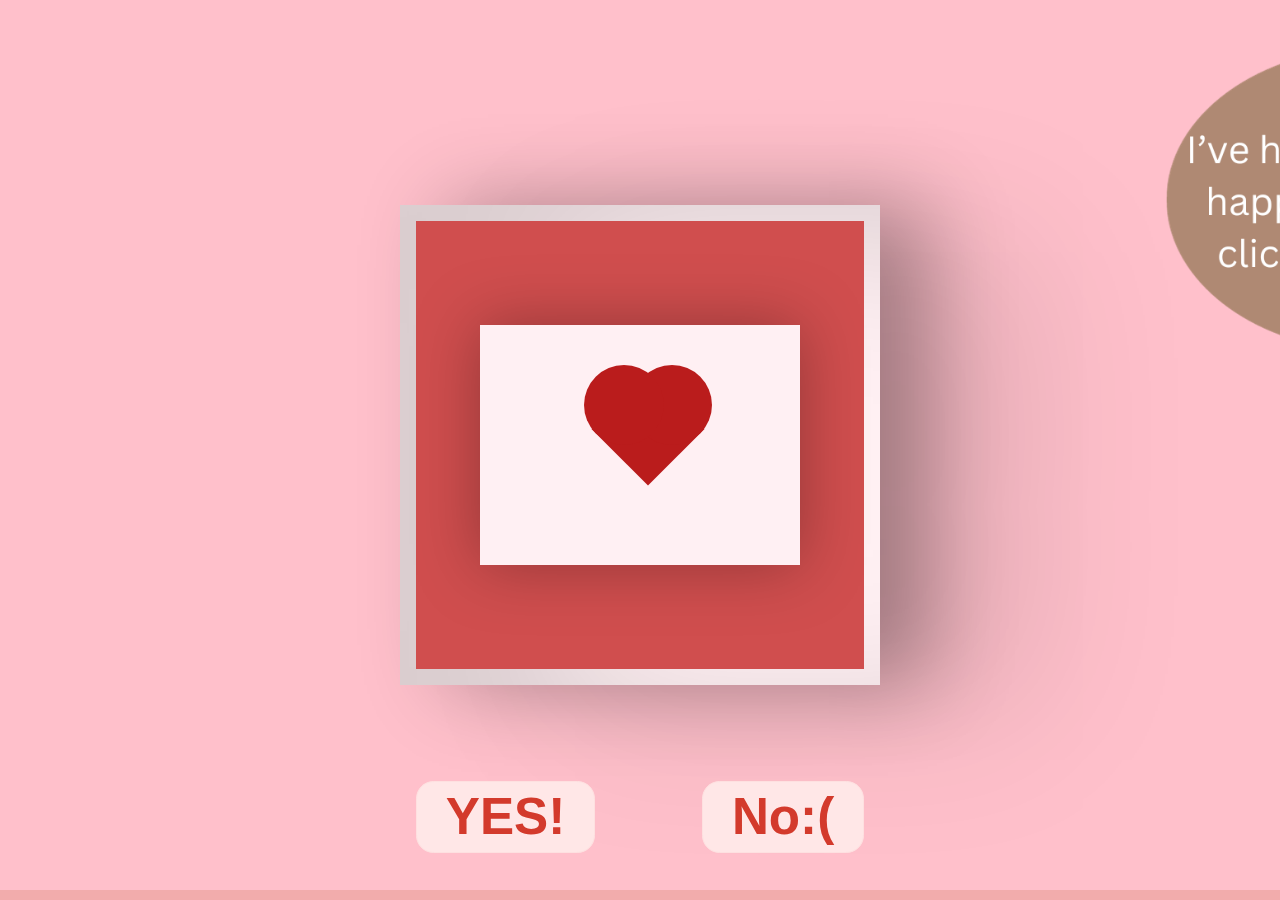
<file: index.html>
<!DOCTYPE html>
<html lang="en">
<head>
    <meta charset="UTF-8">
    <meta name="viewport" content="width=device-width, initial-scale=1.0">
    <title>Valentine's Day Card</title>
    <style>
        body {
            background-image: url("background.png");
            background-repeat: no-repeat;
            background-size: cover;
        }
    </style>
    <link rel="stylesheet" href="card.css">
</head>
<body>
    <div>
    <div class="valentines-day-card" style="flex-direction: column;">
        <input id="open" type="checkbox">
        <label class="open" for="open"></label>
        <div class="card-front">
            <div class="note"></div>
        </div>
        <div class="card-inside">
            <div class="text-one">Will you be my</div>
            <div class="heart"></div>
            <div class="smile"></div>
            <div class="eyes"></div>
        </div>
    <div class="" style="display: flex; flex-direction: row; padding-top:50px; justify-content: space-between;">
        <button class="button-45" style="margin: 10px;" role="button" onclick="window.location.href = 'yay.html';">YES!</button>
        <button class="button-45" style="margin: 10px;" onclick="window.location.href = 'nay.html';">No:(</button>
    </div>
    </div>
</div>
    </body>

    </html>
</file>
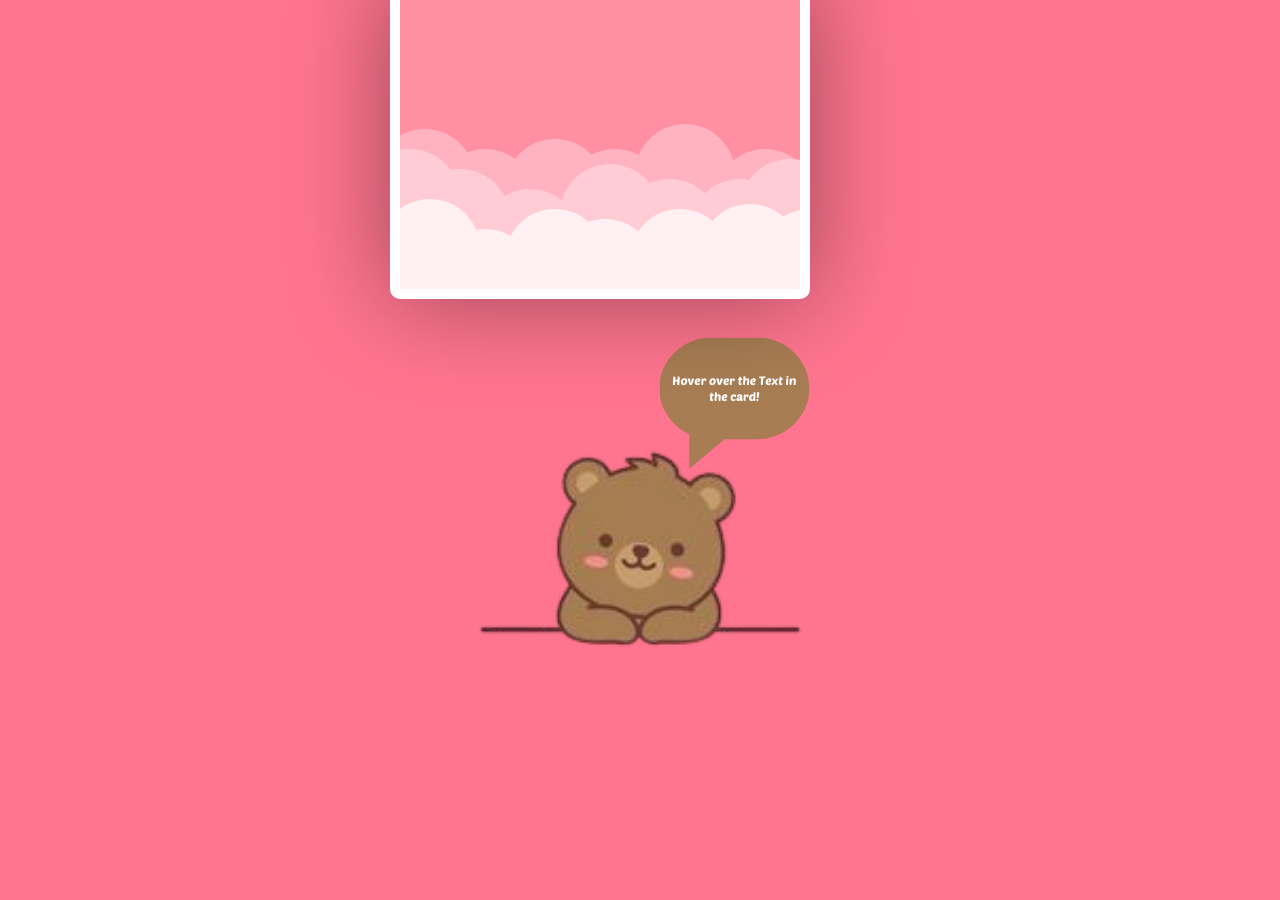
<file: cardanimation.html>
<!DOCTYPE html>
<html lang="en">
<head>
    <meta charset="UTF-8">
    <meta name="viewport" content="width=device-width, initial-scale=1.0">
    <title>Document</title>
</head>
<body>
<link rel="stylesheet" href="cardanimation.css">
    <div class="happy-valentines">
        <div class="valentines-day-card">
          <div class="clouds"></div>
          <div class="hearts">
            <div class="heartOne">
              <div class="left-side"></div>
              <div class="right-side"></div>
            </div>
            <div class="heartTwo">
              <div class="left-side"></div>
              <div class="right-side"></div>
            </div>
                <div class="heartThree">
              <div class="left-side"></div>
              <div class="right-side"></div>
            </div>
             <div class="heartFour">
              <div class="left-side"></div>
              <div class="right-side"></div>
            </div>
             <div class="heartFive">
             <div class="left-side"></div>
              <div class="right-side"></div>
            </div>
          </div>
          <div class="text"><span>Happy Valentine's Day! <br> Sonu</div>
        </div>
        <img src="hover.png" alt="" srcset="">
        </div>

</body>
</html>
</file>
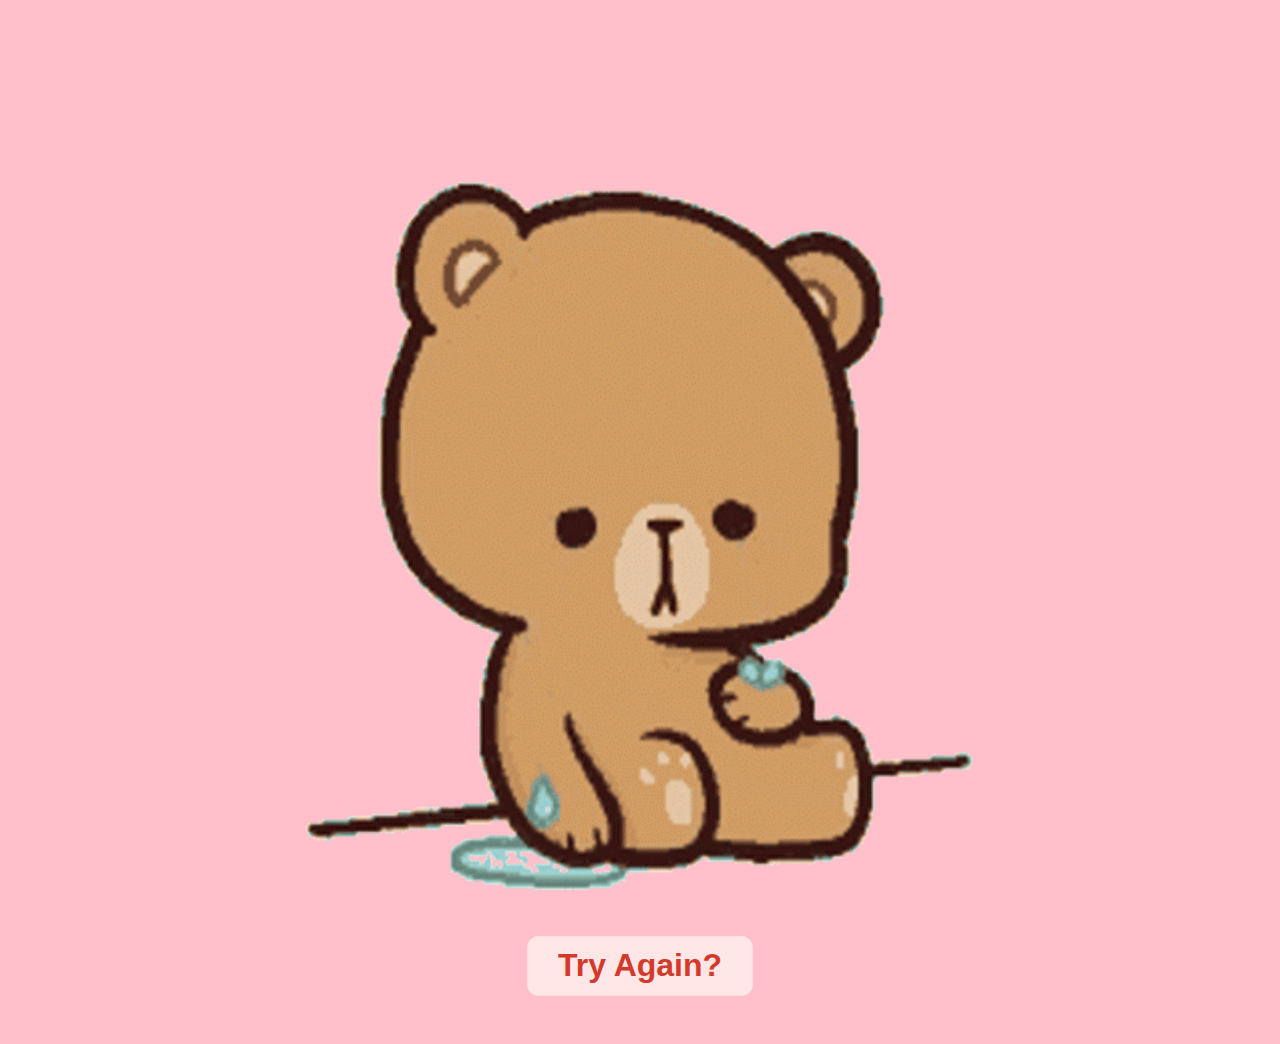
<file: nay.html>
<!DOCTYPE html>
<html lang="en">
<head>
    <meta charset="UTF-8">
    <meta name="viewport" content="width=device-width, initial-scale=1.0">
    <title>Yay</title>
    <style>
/* CSS */
.button-45 {
  align-items: center;
  background-color: #FFE7E7;
  background-position: 0 0;
  border: 1px solid #FEE0E0;
  border-radius: 11px;
  box-sizing: border-box;
  color: #D33A2C;
  cursor: pointer;
  display: flex;
  font-size: 2rem;
  font-weight: 700;
  line-height: 33.4929px;
  list-style: outside url(https://www.smashingmagazine.com/images/bullet.svg) none;
  padding: 12px 30px;
  text-align: left;
  text-decoration: none;
  text-shadow: none;
  text-underline-offset: 1px;
  transition: border .2s ease-in-out,box-shadow .2s ease-in-out;
  user-select: none;
  -webkit-user-select: none;
  touch-action: manipulation;
  white-space: nowrap;
  word-break: break-word;
}

.button-45:active,
.button-45:hover,
.button-45:focus {
  outline: 0;
}


.button-45:active {
  background-color: #D33A2C;
  box-shadow: rgba(0, 0, 0, 0.12) 0 1px 3px 0 inset;
  color: #FFFFFF;
}

.button-45:hover {
  background-color: #FFE3E3;
  border-color: #FAA4A4;
}

.button-45:active:hover,
.button-45:focus:hover,
.button-45:focus {
  background-color: #D33A2C;
  box-shadow: rgba(0, 0, 0, 0.12) 0 1px 3px 0 inset;
  color: #FFFFFF;
}
        body {
            height: 100vh;
            font-size: 2em;
            background-color: pink; 
            padding-top: 10%;/* Added background color */
        }
        div{
            display: flex;
            justify-content: center;
            align-items: center;
        }
    </style>
</head>
<body>
    <div>
        <img height="800" width="800" src="sad.gif" alt="">
    </div>
    <div>
        <button class="button-45" onclick="window.location.href = 'card.html';">Try Again?</button>
    </div>
    <audio src="cry-banana-cat.mp3" autoplay loop></audio>
</body>
</html>
</file>
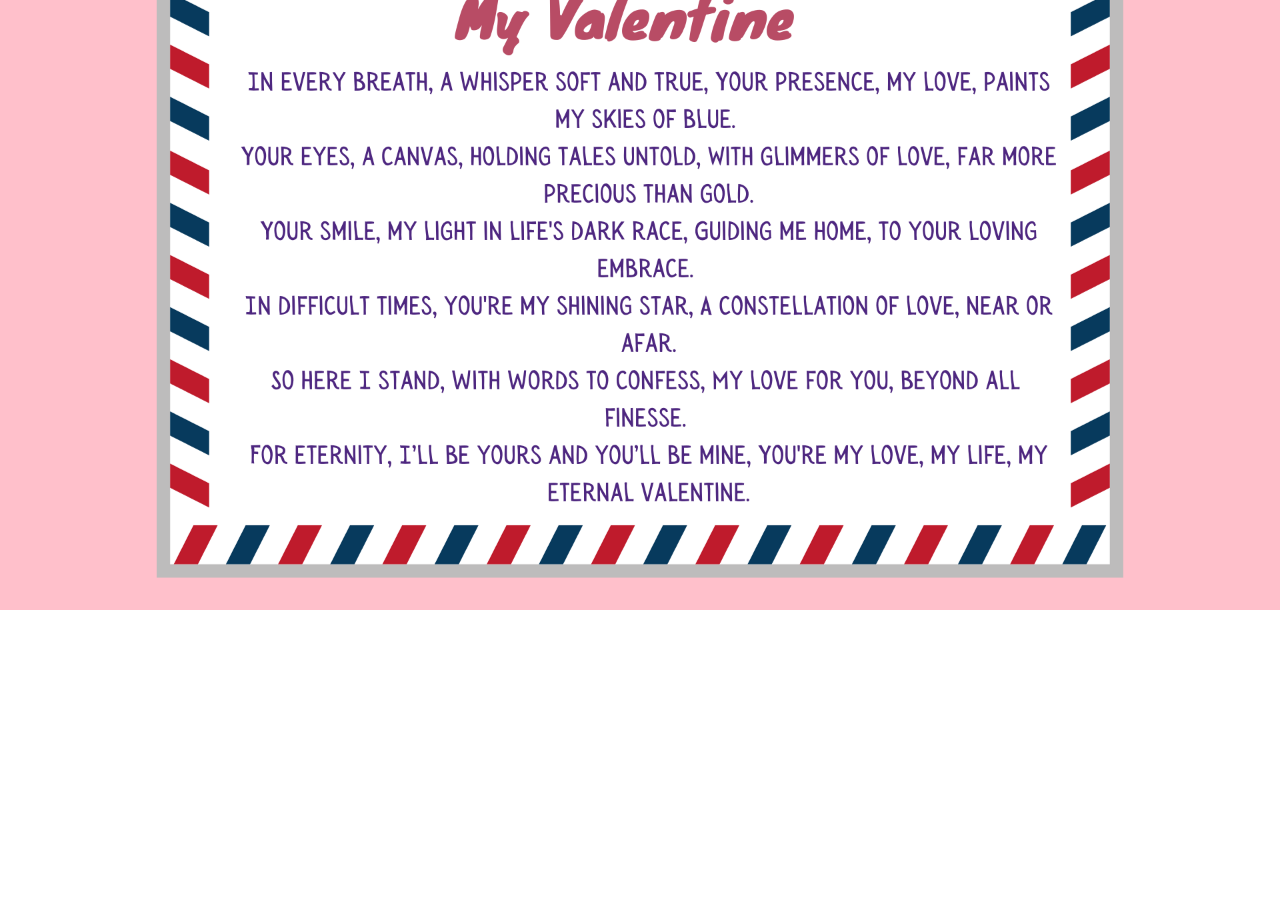
<file: poem.html>
<!DOCTYPE html>
<html>
<head>
    <title>Background Poem</title>
    <style>
        html{
            margin-top: -110px;
        }
        body {
            
            background-image: url("poem.png");
            background-size:cover;
            background-repeat: no-repeat;
        }
    </style>
</head>
<body>
</body>
</html>
</file>
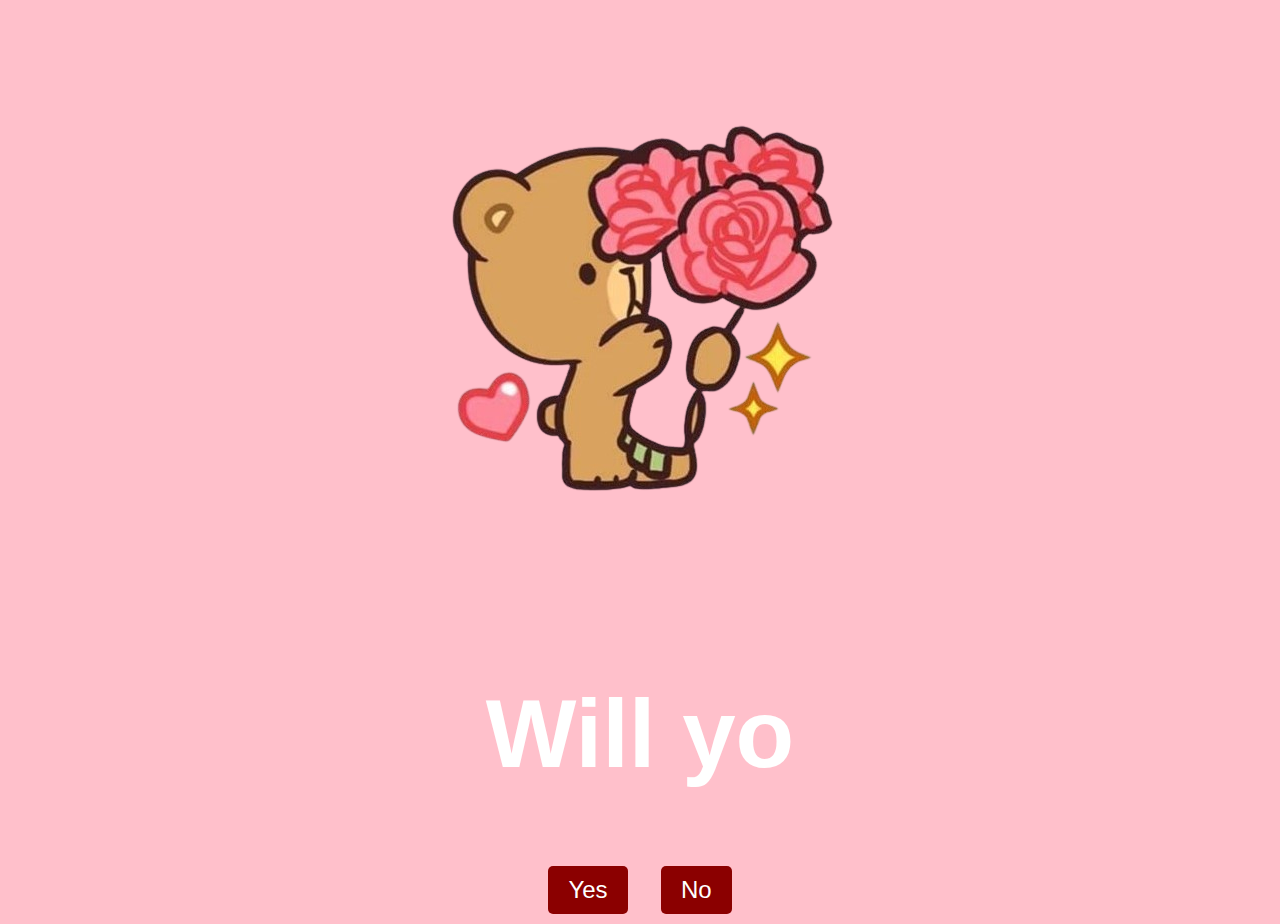
<file: valentine.html>
<!DOCTYPE html>
<html>
<head>
  <title>Valentine's Day</title>
  <link rel="stylesheet" href="styles.css">
</head>
<body>
  <img src="roses.png" alt="Roses" class="centered-image" />

  <div class="valentine-message">
    <h1 id="typewriter"></h1>
  </div>

  <button class="btn btn-yes">Yes</button>
  <button class="btn btn-no">No</button>

  <script src="script.js"></script>
</body>
</html>
</file>
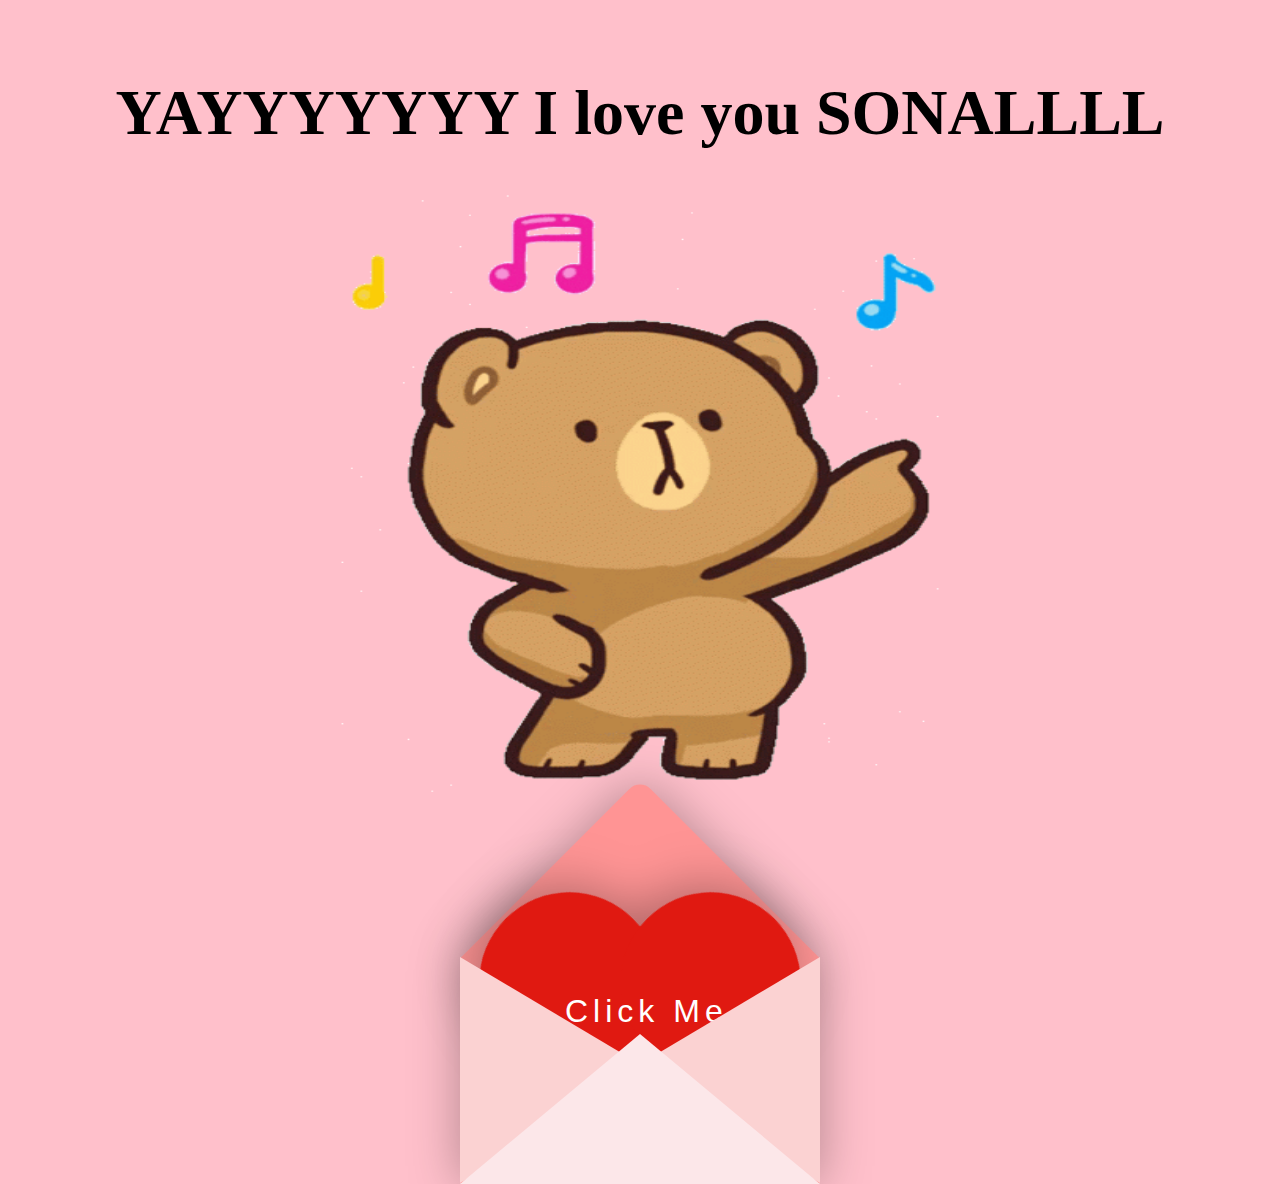
<file: yay.html>
<!DOCTYPE html>
<html lang="en">
<head>
    <meta charset="UTF-8">
    <meta name="viewport" content="width=device-width, initial-scale=1.0">
    <title>Yay</title>
    <style>
        body {
            height: 100vh;
            font-size: 2em;
            background-color: pink; 
            padding-top: 2%;/* Added background color */
            overflow: hidden;
        }
        .yay{
            display: flex;
            justify-content: center;
            align-items: center;
        }
    </style>
    <link rel="stylesheet" href="yay.css">
</head>
<body>
    <div class="yay">
        <h1>YAYYYYYYY I love you SONALLLL</h1>
    </div>
    <div class="yay">
        <img height="600" width="600" src="dance.gif" alt="">
    </div>
    <div class="yay" style="margin-top: 120px;">
    <div class="valentines-day" onclick="window.location.href = 'poem.html';">
        <div class="envelope"></div>
        <div class="heart"></div>
        <div class="text">Click Me</div>
        <div class="front"></div>
        <div class="text2"></div>
      </div>
    </div>
    <audio src="happy-happy-happy-song.mp3" autoplay loop></audio>
</body>
</html>
</file>
<file: card.css>
@import url('https://fonts.googleapis.com/css2?family=Mochiy+Pop+P+One&display=swap');
html{
    zoom: 160%;
}

.button-45 {
    align-items: center;
    background-color: #FFE7E7;
    background-position: 0 0;
    border: 1px solid #FEE0E0;
    border-radius: 11px;
    box-sizing: border-box;
    color: #D33A2C;
    cursor: pointer;
    display: flex;
    font-size: 2rem;
    font-weight: 700;
    line-height: 33.4929px;
    list-style: outside url(https://www.smashingmagazine.com/images/bullet.svg) none;
    padding: 5px 18px;
    text-align: left;
    text-decoration: none;
    text-shadow: none;
    text-underline-offset: 1px;
    transition: border .2s ease-in-out,box-shadow .2s ease-in-out;
    user-select: none;
    -webkit-user-select: none;
    touch-action: manipulation;
    white-space: nowrap;
    word-break: break-word;
  }
  
  .button-45:active,
  .button-45:hover,
  .button-45:focus {
    outline: 0;
  }
  
  
  .button-45:active {
    background-color: #D33A2C;
    box-shadow: rgba(0, 0, 0, 0.12) 0 1px 3px 0 inset;
    color: #FFFFFF;
  }
  
  .button-45:hover {
    background-color: #FFE3E3;
    border-color: #FAA4A4;
  }
  
  .button-45:active:hover,
  .button-45:focus:hover,
  .button-45:focus {
    background-color: #D33A2C;
    box-shadow: rgba(0, 0, 0, 0.12) 0 1px 3px 0 inset;
    color: #FFFFFF;
  }
body {
  height: 60vh;
  display: flex;
  flex-direction: column;
  justify-content: center;
  align-items: center;
  background-color: #f2acac;
  font-family: 'Mochiy Pop P One', sans-serif;
}

input#open {
  display: none;
}

.valentines-day-card {
  position: relative;
  width: 300px;
  height:300px;
  transform-style: preserve-3d;
  transform: perspective(2500px);
  transition: .3s;
}

.card-front {
  position: relative;
  background-color: #fff0f3;
  width: 300px;
  height:300px;
  transform-origin: left;
  box-shadow: inset 100px 20px 100px rgba(0,0,0,.15), 30px 0 50px rgba(0,0,0,0.3);
  transition: .3s;
}

.card-front:before {
  content:"";
  position: absolute;
  width: 280px;
  height: 280px;
  background-color: #d04e4e;
  top: 10px;
  left: 10px;
}

.card-inside {
  position: absolute;
  background-color: #fff0f3;
  width: 300px;
  height:300px;
  z-index:-1;
  left:0;
  top:0;
  box-shadow: inset 100px 20px 100px rgba(0,0,0,0.22), 100px 20px 100px rgba(0,0,0,0.1);
}

.open {
  position: absolute;
  width: 300px;
  height:300px;
  left:0;
  top:0;
  background-color: transparent;
  z-index:6;
  cursor: pointer;
}

#open:checked ~ .card-front{
  transform: rotateY(-155deg);
  box-shadow: inset 100px 20px 100px rgba(0,0,0,.13), 30px 0 50px rgba(0,0,0,0.1);
}


#open:checked ~ .card-front:before {
  z-index:5;
  background-color: #fff0f3;
  width:300px;
  height:300px;
  top:0;
  left:0;
  box-shadow: inset 100px 20px 100px rgba(0,0,0,.1), 30px 0 50px rgba(0,0,0,0.1);
}

.note {
  position: relative;
  width: 200px;
  height: 150px;
  background-color: #fff0f3;
  top:75px;
  left:50px;
  color: #333;
  font-size:30px;
  display: flex;
  align-items: center;
  text-align: center;
  filter: drop-shadow(0 0 20px rgba(0,0,0,0.3));
}

.note:before, .note:after {
  margin-top:60px;
  position: absolute;
  content:"";
  background-color: #ba1c1c;
  width: 50px;
  height:50px;
}

.note:before {
  transform: rotate(-45deg);
  top:-20px;
  left:80px;
}

.note:after {
  border-radius:50%;
  top:-35px;
  left:65px;
  box-shadow:30px 0 #ba1c1c;
}


.text-one {
  position: absolute;
  color: #333;
  font-size: 30px;
  top:30px;
  width:300px;
  text-align: center;
}

.text-one:before, .text-one:after {
  position: absolute;
  left:5px;
  text-align: center;
  width:300px;
}

.text-one:before {
  content:"Valentine?";
  top:30px;
  color: #d04e4e;
}

.text-one:after {
  content:"🌹";
  top:60px;
}

.heart {
  position: relative;
  background-color: #d04e4e;
  height: 60px;
  width:60px;
  top:180px;
  left:120px;
  transform: rotate(-45deg);
  animation: .8s beat infinite;
}
  
.heart:before, .heart:after {
  content:"";
  background-color: #d04e4e;
  border-radius:50%;
  height: 60px;
  width: 60px;
  position: absolute;
  }
  
.heart:before {
  top:-30px;
  left:0;
}
  
.heart:after {
  left:30px;
  top:0;
}

.smile {
  position: absolute;
  width:30px;
  height:15px;
  background-color: #333;
  z-index:1;
  border-radius: 0 0 100px 100px;
  top:200px;
  left:135px;
  overflow: hidden;
}

.smile:before {
  content:"";
  position: absolute;
  border-radius:50%;
  width:20px;
  height:20px;
  background-color: #030202;
  top:5px;
  left:5px;
}

.eyes {
  position: absolute;
  border-radius: 50%;
  background-color: #333;
  width:10px;
  height:10px;
  z-index:1;
  top:190px;
  left:165px;
  box-shadow: -40px 0 #333;
  transform-origin: 50%;
  animation: close 2s infinite;
}

@keyframes close {
    0%, 100% {
        transform: scale(1, .05);
    }
    5%, 95% {
        transform: scale(1, 1);
    }
}

@keyframes beat {
  0%, 40%, 100% {
    transform: scale(1) rotate(-45deg);
  }
  25%, 60% {
    transform: scale(1.1) rotate(-45deg);
  }
}
</file>
<file: cardanimation.css>
@import url('https://fonts.googleapis.com/css2?family=Pacifico&display=swap');

html {zoom: 100%;}

body {
  height: 85vh;
  display: flex;
  overflow: hidden;
  align-items: center;
  justify-content: center;
  background-color: #ff758f;
}

.valentines-day-card {
  position: relative;
  width: 400px;
  height: 300px;
  background-color: #ff8fa3;
  overflow: hidden;
  border:10px solid white;
  border-radius:10px;
  box-shadow: 0 0 100px rgba(0,0,0,.4);
}

.valentines-day-card:before {
  content:"";
  position: absolute;
  background-color: #ffb3c1;
  width:100px;
  height:100px;
  border-radius:50%;
  top:140px;
  left:-25px;
  box-shadow:60px 20px #ffb3c1,130px 10px #ffb3c1, 190px 20px #ffb3c1,260px -5px #ffb3c1, 340px 20px #ffb3c1;
}

.valentines-day-card:after {
  content:"";
  position: absolute;
  background-color: #ffccd5;
  width:100px;
  height:100px;
  border-radius:50%;
  top:160px;
  left:-40px;
  box-shadow: 50px 20px #ffccd5,120px 40px #ffccd5, 200px 15px #ffccd5,260px 30px #ffccd5, 330px 30px #ffccd5,380px 10px #ffccd5;
}

.clouds {
  position: absolute;
  width:100px;
  height:100px;
  border-radius:50%;
  background-color: #fff0f3;
  z-index:5;
  top:210px;
  left:-20px;
  box-shadow: 55px 30px #fff0f3, 125px 10px #fff0f3,175px 20px #fff0f3, 250px 10px #fff0f3, 320px 5px #fff0f3, 380px 10px #fff0f3;
}

.hearts {
  position: absolute;
  z-index:2;
}

.heartOne {
  position: absolute;
  left:100px;
  top:250px;
  animation: up 4s linear forwards 1s;
}

.heartTwo {
  position: absolute;
  left:270px;
  top:230px;
  animation: up 5s linear forwards 1.8s;
}

.heartThree {
  position: absolute;
  left:85px;
  top:415px;
  animation: up 5s linear forwards 3s;
}

.heartFour {
  position: absolute;
  left:320px;
  top:380px;
  animation: upTwo 9s linear infinite 3.5s;
}

.heartFive {
  position: absolute;
  left:150px;
  top:400px;
  animation: upTwo 13s linear infinite 4.5s;
}

.right-side:before, .right-side:after {
  position: absolute;
  content:"";
  transform-origin: left;
  animation: move 1s ease infinite;
}

.right-side:before {
  border-radius:50% 50% 50% 0;
  width:21px;
  height:20px;
  background-color: #c9184a;
  left:-0.26px;
}

.right-side:after {
  height:0;
  width:0;
  border-bottom:10px solid transparent;
  border-left: 15px solid #c9184a;
  top:19px;
  left:-0.26px;
}

@keyframes move {
  0%, 100% {transform: rotateY(0);}
  50% {transform: rotateY(-45deg);}
}

.left-side:before, .left-side:after {
  position: absolute;
  content:"";
  transform-origin: right;
  animation: move 1s ease infinite;
}

.left-side:before {
  border-radius:50% 50% 0 50%;
  width:20px;
  height:20px;
  left:-20.7px;
  background-color: #ff4d6d;
}

.left-side:after {
  height:0;
  width:0;
  left:-15px;
  border-bottom:10px solid transparent;
  border-right: 15px solid #ff4d6d;
  top:19px;
}

@keyframes up {
  0% {transform: translateY(0);}
  100% {transform: translateY(-200px);}
}

@keyframes upTwo {
  0% {transform: translateY(0);}
  100% {transform: translateY(-450px);}
}

.text {
  position: absolute;
  color: #800f2f;
  font-size:30px;
  font-family: 'Pacifico', cursive;
  line-height:1;
  text-align: center;
  width:380px;
  left:10px;
  z-index:6;
  top:320px;
  animation: up 1s ease forwards;
  transition: .2s;
}

.hover {
  color: white;
  font-family: 'Pacifico', cursive;
  text-align: center;
}

.text:hover span {
  display: none;
}

.text:hover:before {
  content:"Every moment spent with you feels like a page torn from a fairytale, and I never want the story to end.";
  font-size:25px;

}
</file>
<file: styles.css>
/* Basic styles (no change) */
body {
  margin: 0;
  padding: 0;
  overflow: hidden;
}

.bear-container {
  position: relative;
  width: 100%;
  height: 100vh;
  overflow: hidden;
}

.bear {
  position: absolute;
  bottom: -50px; /* Initial position */
  transition: bottom 0.3s ease-in-out;
  cursor: pointer;
  z-index: 2; /* Ensure the peeking bear is on top */
}

.bear-speech {
  display: none;
  position: absolute;
  bottom: 20px; /* Position of the speech bubble bear */
  left: 50%; /* Adjust according to your design */
  transform: translateX(-50%);
  z-index: 1; /* Place the speech bubble bear below the peeking bear */
}

/* Hover effect (no change) */
.bear:hover {
  bottom: 0; /* Pull up on hover */
}

.bear:hover + .bear-speech {
  display: block; /* Show speech bubble bear on hover */
}

/* Additional styles to hide the peeking bear when speech bubble bear is shown */
.bear-container:hover .bear {
  opacity: 0;
  transition: opacity 0.3s ease-in-out;
  pointer-events: none; /* Disable hover on hidden bear */
}


body
{
  background-color: pink;
  overflow: hidden;
}
body {
  background-color: pink;
  text-align: center;
  font-family: "Segoe UI", Tahoma, Geneva, Verdana, sans-serif;
  font-size: 48px;
  color: white;
}

.centered-image {
  display: block;
  margin: 0 auto;
  z-index: 1;
}

.valentine-message {
  z-index: 2;
}

.btn {
  font-size: 24px;
  padding: 10px 20px;
  background-color: #8b0000;
  color: white;
  margin: 10px;
  border: none;
  border-radius: 5px;
  cursor: pointer;
}

.btn:hover {
  background-color: #a30000;
}

.btn-yes {
  background-color: #8b0000;
}

.btn-no {
  background-color: #8b0000;
}
</file>
<file: yay.css>
.valentines-day {
    position: relative;
    cursor: pointer;
  }
  
  .envelope {
    position: relative;
    filter: drop-shadow(0 0 25px rgba(0,0,0,.3));
  }
  
  .envelope:before {
    content:"";
    position: absolute;
    width:254px;
    height:254px;
    background-color: #ff9494;
    transform: rotate(-45deg);
    border-radius: 0 15px 0 0;
    left:-37px;
    top:-82px;
  }
  
  .envelope:after {
    content:"";
    position: absolute;
    background-color: #ff9494;
    width:360px;
    height:225px;
    left:-90px;
    top:45px;
  }
  
  .heart {
    position: relative;
    background-color: #e01911;
    display: inline-block;
    height: 180px;
    top:50px;
    left:0;
    transform: rotate(-45deg);
    width:180px;
    filter: drop-shadow(0 -10px 25px rgba(0,0,0,.3));
    transition: .5s;
  }
    
  .heart:before, .heart:after {
    content:"";
    background-color: #e01911;
    border-radius:50%;
    height: 180px;
    width: 180px;
    position: absolute;
    }
    
  .heart:before {
    top:-100px;
    left:0;}
    
  .heart:after {
    left:100px;
    top:0;}
  
  .front {
    position: absolute;
    width:0;
    height:0;
    border-right: 190px solid #fbd2d2;
    border-top: 113px solid transparent;
    border-bottom: 113px solid transparent;
    top:44px;
    left:80px;
    z-index:4;
  }
  
  .front:before {
    content:"";
    position: absolute;
    width:0;
    height:0;
    border-left: 190px solid #fbd2d2;
    border-top: 113px solid transparent;
    border-bottom: 113px solid transparent;
    top:-113px;
    left:-170px;
  }
  
  .front:after {
    width:0;
    height:0;
    position: absolute;
    content:"";
    border-bottom: 150px solid #fce7e9;
    border-right:180px solid transparent;
    border-left: 180px solid transparent;
    top:-36px;
    left:-170px;
  }
  
  .text {
    position: absolute;
    font-family: arial;
    letter-spacing:5px;
    text-align: center;
    color: white;
    z-index:2;
    top:80px;
    left:15px;
    transition: .5s;
  }
  
  .valentines-day:hover .heart {
    transform: translateY(-50px) rotate(-45deg);
  }
  
  .valentines-day:hover .text {
    transform: translateY(-50px);
  }
  
  .text2 {
    position: absolute;
    top:275px;
    color: white;
    font-family: brush script mt;
    text-align: center;
    width:195px;
    font-size:20px;
  }
</file>
